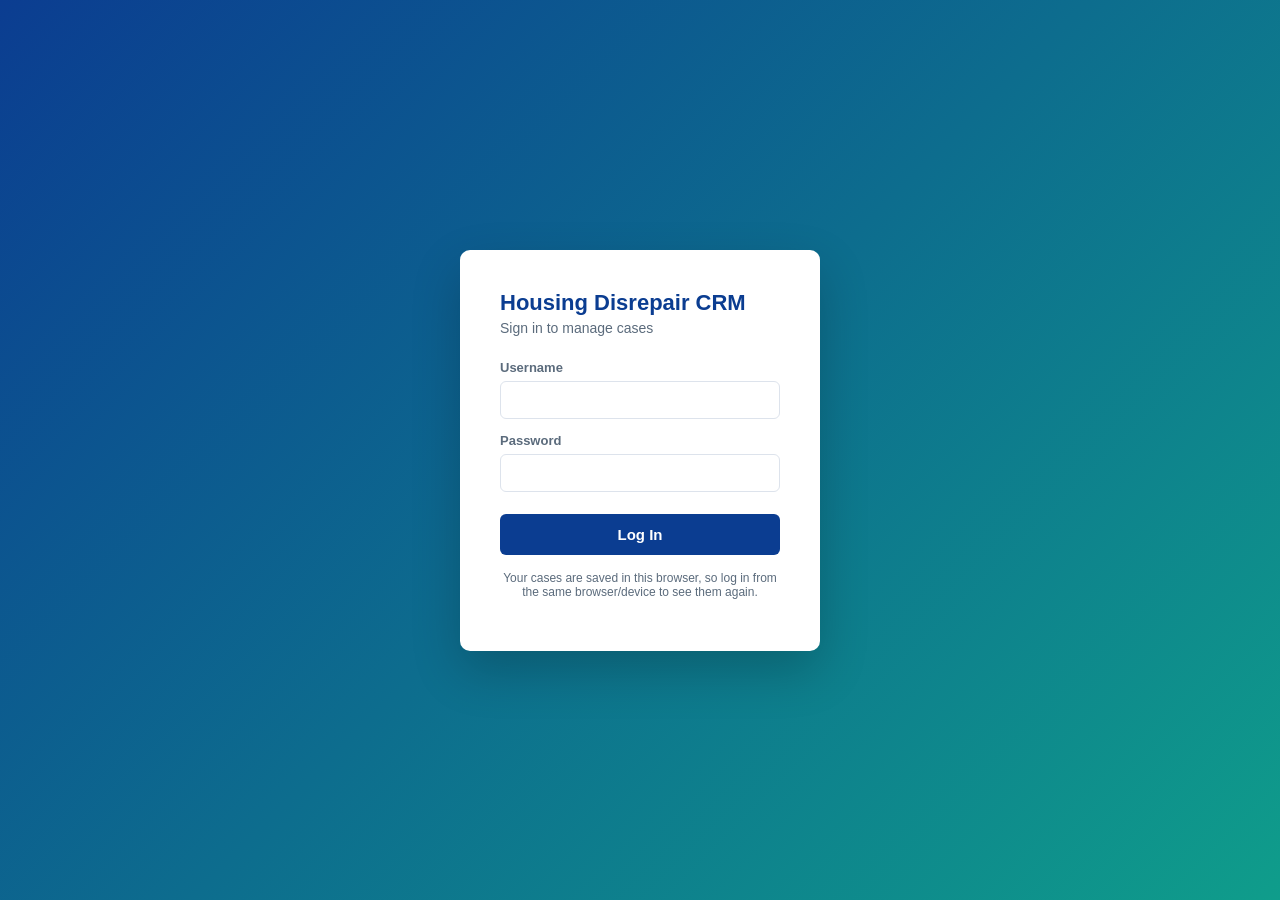
<file: index.html>
<!DOCTYPE html>
<html lang="en">
<head>
<meta charset="UTF-8">
<meta name="viewport" content="width=device-width, initial-scale=1.0">
<title>Login — Housing Disrepair CRM</title>
<link rel="stylesheet" href="css/style.css">
</head>
<body class="login-body">
  <div class="login-card">
    <h1>Housing Disrepair CRM</h1>
    <p class="subtitle">Sign in to manage cases</p>
    <form id="loginForm">
      <label for="username">Username</label>
      <input type="text" id="username" required autocomplete="username">

      <label for="password">Password</label>
      <input type="password" id="password" required autocomplete="current-password">

      <div id="loginError" class="error-msg" style="display:none;"></div>

      <button type="submit">Log In</button>
    </form>
    <p class="hint-msg">Your cases are saved in this browser, so log in from the same browser/device to see them again.</p>
  </div>

  <script src="js/auth.js"></script>
  <script src="js/login.js"></script>
</body>
</html>
</file>
<file: css/style.css>
:root {
  --primary: #0b3d91;
  --primary-light: #1a4d8f;
  --accent: #0f9d8b;
  --bg: #f4f6f9;
  --card-bg: #ffffff;
  --border: #dde3ec;
  --text: #1c2733;
  --text-light: #5b6b7c;
  --danger: #c0392b;
  --radius: 10px;
}

* { box-sizing: border-box; }

body {
  margin: 0;
  font-family: 'Segoe UI', Roboto, Helvetica, Arial, sans-serif;
  background: var(--bg);
  color: var(--text);
}

/* ---------- Login ---------- */
.login-body {
  height: 100vh;
  display: flex;
  align-items: center;
  justify-content: center;
  background: linear-gradient(135deg, #0b3d91 0%, #0f9d8b 100%);
}

.login-card {
  background: var(--card-bg);
  padding: 40px;
  border-radius: var(--radius);
  box-shadow: 0 20px 50px rgba(0,0,0,0.2);
  width: 360px;
}

.login-card h1 { font-size: 22px; margin: 0 0 4px; color: var(--primary); }
.subtitle { color: var(--text-light); margin: 0 0 24px; font-size: 14px; }

.login-card label {
  display: block;
  font-size: 13px;
  font-weight: 600;
  margin: 14px 0 6px;
  color: var(--text-light);
}

.login-card input {
  width: 100%;
  padding: 10px 12px;
  border: 1px solid var(--border);
  border-radius: 6px;
  font-size: 14px;
}

.login-card button {
  width: 100%;
  margin-top: 22px;
  padding: 12px;
  background: var(--primary);
  color: #fff;
  border: none;
  border-radius: 6px;
  font-size: 15px;
  font-weight: 600;
  cursor: pointer;
  transition: background 0.15s;
}

.login-card button:hover { background: var(--primary-light); }

.error-msg {
  margin-top: 14px;
  background: #fdecea;
  color: var(--danger);
  padding: 10px 12px;
  border-radius: 6px;
  font-size: 13px;
}

.hint-msg {
  margin-top: 16px;
  font-size: 12px;
  color: var(--text-light);
  text-align: center;
}

/* ---------- Layout ---------- */
.topbar {
  background: var(--primary);
  color: #fff;
  padding: 16px 28px;
  display: flex;
  align-items: center;
  justify-content: space-between;
}

.topbar h1 { font-size: 18px; margin: 0; }

.container {
  max-width: 1100px;
  margin: 28px auto;
  padding: 0 20px 60px;
}

.dashboard-header {
  display: flex;
  align-items: center;
  justify-content: space-between;
  margin-bottom: 18px;
}

.dashboard-header h2 { margin: 0; }

/* ---------- Buttons ---------- */
.btn-primary, .btn-secondary, .btn-small, .btn-danger {
  display: inline-block;
  padding: 10px 18px;
  border-radius: 6px;
  font-size: 14px;
  font-weight: 600;
  border: none;
  cursor: pointer;
  text-decoration: none;
  transition: opacity 0.15s;
}

.btn-primary { background: var(--accent); color: #fff; }
.btn-secondary { background: rgba(255,255,255,0.15); color: #fff; border: 1px solid rgba(255,255,255,0.4); }
.btn-secondary:hover { background: rgba(255,255,255,0.25); }
.btn-primary:hover, .btn-small:hover, .btn-danger:hover { opacity: 0.85; }

.btn-small {
  background: var(--primary);
  color: #fff;
  padding: 6px 12px;
  font-size: 12px;
  margin-right: 6px;
}

.btn-danger { background: var(--danger); color: #fff; padding: 6px 12px; font-size: 12px; }

/* ---------- Table ---------- */
.cases-table {
  width: 100%;
  border-collapse: collapse;
  background: var(--card-bg);
  border-radius: var(--radius);
  overflow: hidden;
  box-shadow: 0 2px 10px rgba(0,0,0,0.05);
}

.cases-table th, .cases-table td {
  padding: 12px 16px;
  text-align: left;
  font-size: 14px;
  border-bottom: 1px solid var(--border);
}

.cases-table th {
  background: #eef2f8;
  color: var(--text-light);
  font-size: 12px;
  text-transform: uppercase;
  letter-spacing: 0.03em;
}

.actions-cell { white-space: nowrap; }

.empty-msg { text-align: center; color: var(--text-light); padding: 40px 0; }

/* ---------- Form Card / Sections ---------- */
.form-card {
  background: var(--card-bg);
  border-radius: var(--radius);
  box-shadow: 0 2px 10px rgba(0,0,0,0.05);
  padding: 24px 28px;
  margin-bottom: 24px;
}

.form-card h3 {
  margin-top: 0;
  color: var(--primary);
  border-bottom: 2px solid var(--border);
  padding-bottom: 10px;
  font-size: 17px;
}

.form-grid { display: grid; grid-template-columns: 1fr 1fr; gap: 16px 20px; }
.form-grid.single { grid-template-columns: 1fr; }

.field { display: flex; flex-direction: column; }

.field label {
  font-size: 13px;
  font-weight: 600;
  color: var(--text-light);
  margin-bottom: 6px;
}

.field input[type="text"],
.field input[type="email"],
.field input[type="number"],
.field input[type="date"],
.field select,
.field textarea {
  padding: 10px 12px;
  border: 1px solid var(--border);
  border-radius: 6px;
  font-size: 14px;
  font-family: inherit;
  width: 100%;
}

.field textarea { resize: vertical; min-height: 70px; }

.phone-field { display: flex; gap: 8px; align-items: center; }
.phone-prefix {
  background: #eef2f8;
  border: 1px solid var(--border);
  border-radius: 6px;
  padding: 10px 12px;
  font-size: 14px;
  color: var(--text-light);
}

.radio-group, .checkbox-group { display: flex; flex-wrap: wrap; gap: 10px 20px; }
.radio-option, .checkbox-option { display: flex; align-items: center; gap: 6px; font-size: 14px; }

.subsection-title {
  font-size: 14px;
  font-weight: 700;
  color: var(--primary-light);
  margin: 18px 0 12px;
}

.client2-section {
  margin-top: 22px;
  padding-top: 16px;
  border-top: 1px dashed var(--border);
}

/* ---------- Rooms ---------- */
.room-block {
  border: 1px solid var(--border);
  border-radius: 8px;
  padding: 18px;
  margin-bottom: 16px;
  background: #fafbfd;
  position: relative;
}

.room-block-header {
  display: flex;
  justify-content: space-between;
  align-items: center;
  margin-bottom: 12px;
}

.room-block-header h4 { margin: 0; color: var(--primary); font-size: 15px; }

.thumb-row { display: flex; flex-wrap: wrap; gap: 10px; margin-top: 10px; }

.thumb {
  position: relative;
  width: 90px;
  height: 90px;
  border-radius: 6px;
  overflow: hidden;
  border: 1px solid var(--border);
}

.thumb img { width: 100%; height: 100%; object-fit: cover; display: block; }

.thumb .remove-thumb {
  position: absolute;
  top: 2px;
  right: 2px;
  background: rgba(192,57,43,0.9);
  color: #fff;
  border: none;
  border-radius: 50%;
  width: 20px;
  height: 20px;
  font-size: 12px;
  line-height: 1;
  cursor: pointer;
}

.add-room-btn { margin-top: 10px; }

.form-actions { display: flex; gap: 12px; justify-content: flex-end; margin-top: 10px; }
.form-actions .btn-secondary { background: #eef2f8; color: var(--text); border: 1px solid var(--border); }

/* ---------- Case View ---------- */
.view-section {
  background: var(--card-bg);
  border-radius: var(--radius);
  box-shadow: 0 2px 10px rgba(0,0,0,0.05);
  padding: 22px 26px;
  margin-bottom: 20px;
}

.view-section h3 { margin-top: 0; color: var(--primary); border-bottom: 2px solid var(--border); padding-bottom: 8px; }

.view-row {
  display: grid;
  grid-template-columns: 220px 1fr;
  padding: 6px 0;
  font-size: 14px;
  border-bottom: 1px solid #f0f2f6;
}

.view-row .vlabel { color: var(--text-light); font-weight: 600; }
.view-row .vvalue { color: var(--text); white-space: pre-wrap; }

.room-view-card {
  border: 1px solid var(--border);
  border-radius: 8px;
  padding: 16px;
  margin-bottom: 14px;
  background: #fafbfd;
}

.room-view-card h4 { margin: 0 0 10px; color: var(--primary-light); }

.gallery { display: flex; flex-wrap: wrap; gap: 10px; margin-top: 10px; }
.gallery img {
  width: 120px;
  height: 120px;
  object-fit: cover;
  border-radius: 6px;
  border: 1px solid var(--border);
  cursor: zoom-in;
}

.view-actions { display: flex; gap: 10px; margin-bottom: 20px; }

.badge {
  display: inline-block;
  padding: 3px 10px;
  border-radius: 20px;
  background: #e7f6f3;
  color: var(--accent);
  font-size: 12px;
  font-weight: 700;
  margin-right: 6px;
  margin-bottom: 6px;
}

.storage-note {
  font-size: 12px;
  color: var(--text-light);
  background: #eef2f8;
  border-radius: 8px;
  padding: 10px 14px;
  margin-bottom: 18px;
}
</file>
